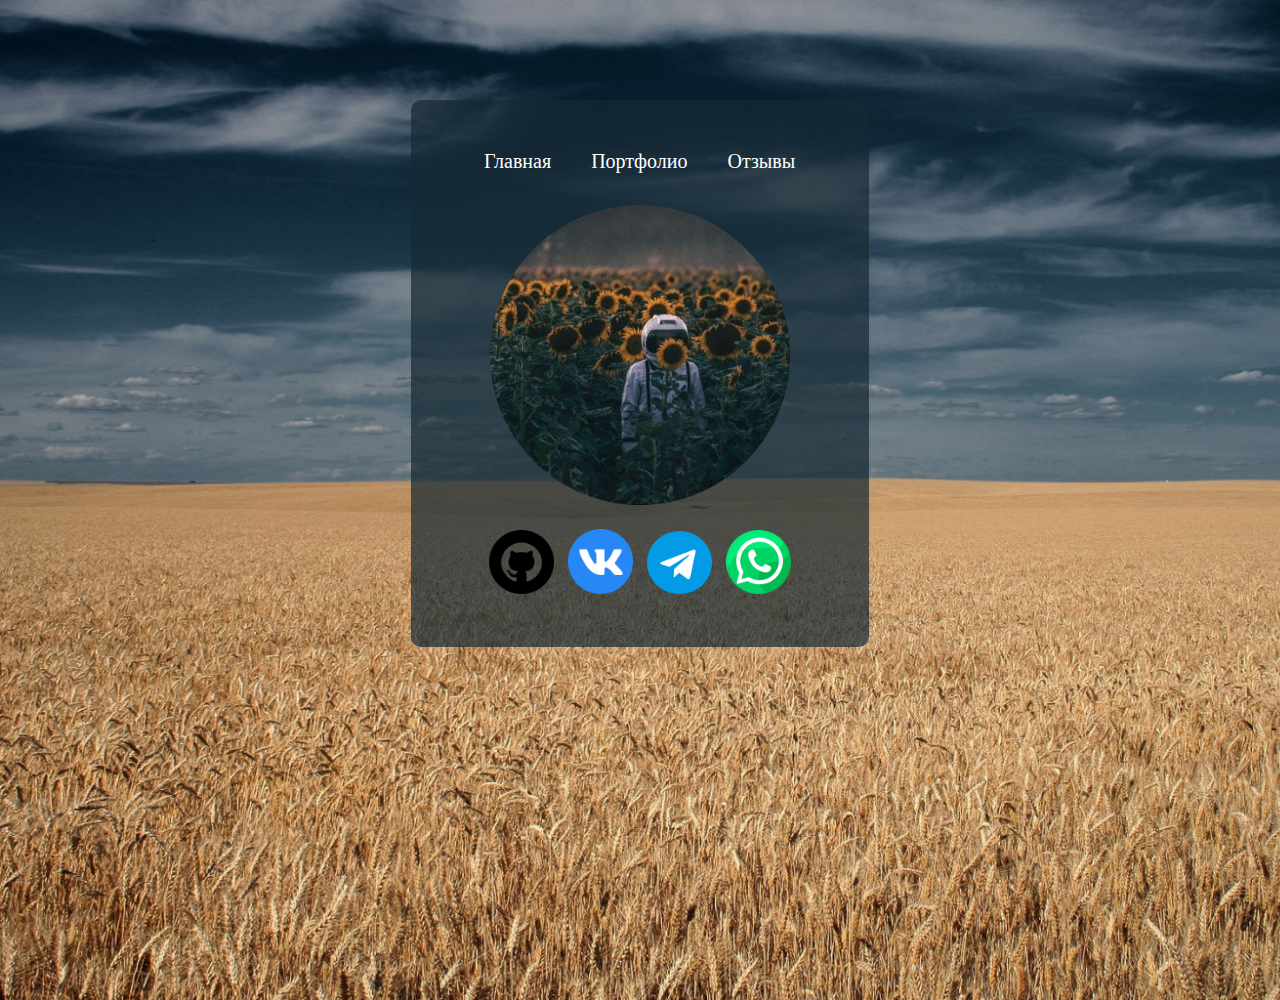
<file: index.html>
<!DOCTYPE html>
<html lang="ru">
<head>
    <meta charset="UTF-8">
    <link rel="stylesheet" href="css/styles.css">
    <title>Andrew Dmitriev</title>
</head>
<body>
    <main>
        <div class="main">
            <div class="container">
                <div class="header">
                    <nav>
                        <ul>
                            <li><a href="index.html">Главная</a></li>
                            <li><a href="pages/port.html">Портфолио</a></li>
                            <li><a href="#">Отзывы</a></li>
                        </ul>
                    </nav>
                </div>
                <div class="ava">
                    <img src="img/ava.png">
                </div>
                <div class="contact">
                    <img src="img/git.png">
                    <img src="img/vk.png">
                    <img src="img/teleg.png">
                    <img src="img/whatsapp.png">
                </div>
            </div>
        </div>
    </main>
</body>
</html>
</file>
<file: css/styles.css>
* {
    padding: 0;
    margin: 0;
}

body {
    background-image: url('../img/fon.png');
    height: 100vh;
    width: 100vw;
    background-repeat: no-repeat;
    background-size: cover;
}

/* блок */

.container {
    align-items: center;
    height: 547px;
    width: 458px;
    background-color: rgba(21,41,51, 0.7);
    border-radius: 10px;
    position: relative;
    margin: 100px auto;
}

/* голова блока */

.header nav {
    padding-top: 40px;
    padding-left: 53px;
}

.header nav li{
    font-size: 20px;
    color: #fff;
    list-style-type: none;
    float: left;
    margin: 10px 20px;
}

a {
    text-decoration: none;
    color: #fff;
    transition: 0.5s;
}

a:hover {
    color: rgb(0, 119, 255);
}

/* аватарка */

.ava {
    padding-top: 65px;
    text-align: center;
}

.ava img {
    text-align: center;
    max-width: 300px;
}

.contact {
    margin-top: 15px;
    text-align: center;
}

.contact img {
    max-width: 65px;
    margin: 5px;
}

@media (max-width: 1080px) {
    .container {
        margin: 10% auto;
    }
}
</file>
